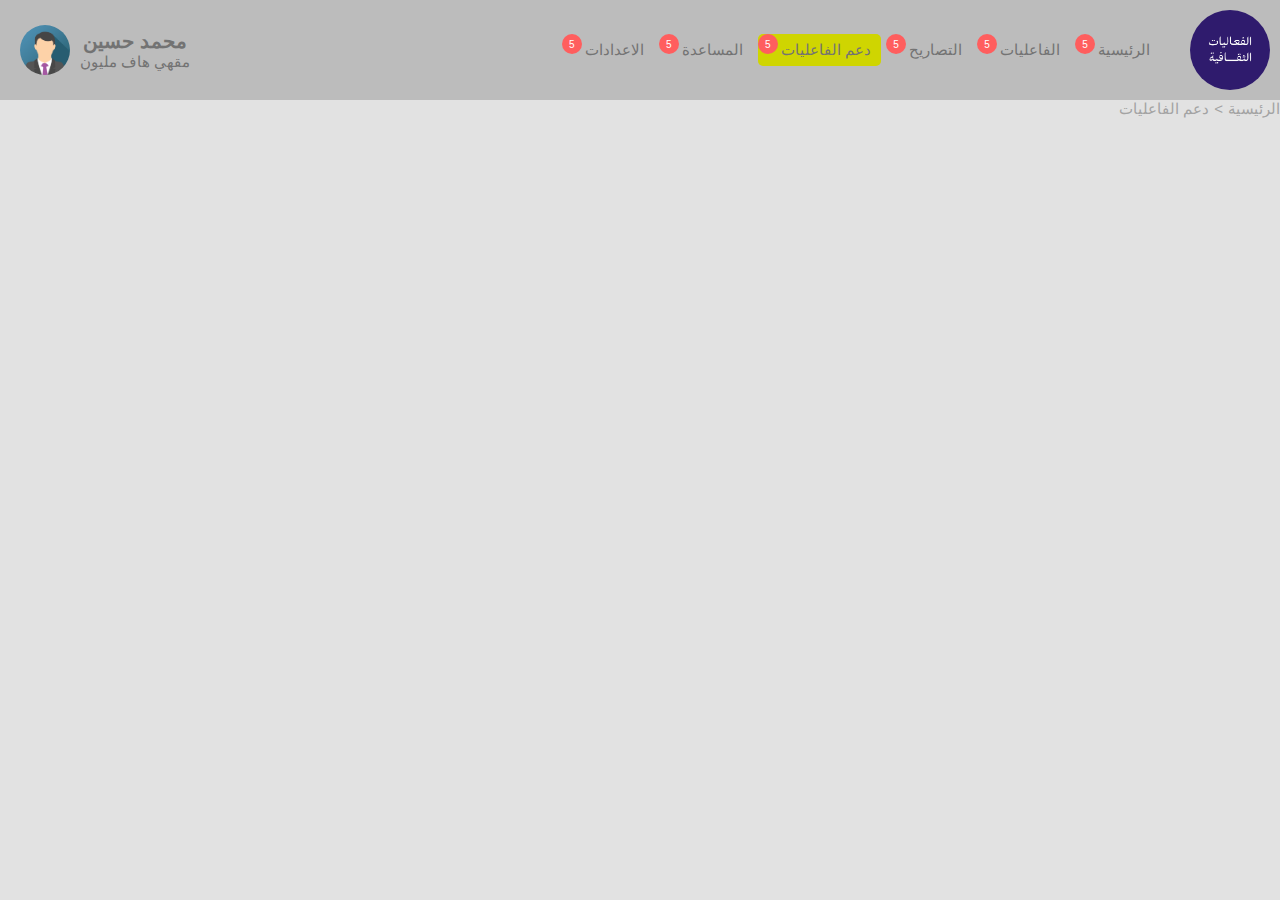
<file: html/events-support.html>
<!DOCTYPE html>
<html>
  <head>
    <!-- <meta name="viewport" content="width=device-width, initial-scale=1" /> -->
    <link
      rel="stylesheet"
      href="https://cdnjs.cloudflare.com/ajax/libs/font-awesome/6.0.0-beta3/css/all.min.css"
    />
    <link
      type="text/css"
      rel="stylesheet"
      href="https://api.mqcdn.com/sdk/mapquest-js/v1.3.2/mapquest.css"
    />

    <link rel="stylesheet" href="../css/main.css" />
  </head>
  <body dir="rtl">
    <nav class="navbar">
      <img class="logo" src="../assets/images/logo.png"></img>
      <div class="dropdown" id="dropdown">
        <button class="dropdown-button">القائمة</button>
        <div class="dropdown-content" id="dropdown-content"></div>
      </div>
      <div class="navbar-middle" id="navbar-middle"></div>
      <div class="navbar-end">
        <div>
          <p style="font-size: 20px; font-weight: bold">محمد حسين</p>
          <p>مقهي هاف مليون</p>
        </div>
        <img
          src="../assets//images/img_avatar.png"
          alt="Avatar"
          class="avatar"
        />
      </div>
    </nav>
    <div>
      <div class="breadcrumb">
        <a href="../index.html" id="main">الرئيسية</a>
        <div>&gt;</div>
        <a id="branch"></a>
      </div>
    </div>
    <!-- <div id="map"></div> -->
    <div id="map" style="width: 100%; height: 600px"></div>
    <!-- <script>
      // Initialize and create the Google Map
      function initMap() {
        // Replace 'YOUR_API_KEY' with your actual API Key
        const apiKey = "YOUR_API_KEY";

        // Initialize the map
        const map = new google.maps.Map(document.getElementById("map"), {
          center: { lat: 37.7749, lng: -122.4194 }, // Set the initial map center
          zoom: 13, // Set the initial zoom level
        });
      }
    </script> -->
    <!-- Include the Google Maps JavaScript API using your API Key -->
    <!-- <script
      async
      defer
      src="https://maps.googleapis.com/maps/api/js?key=YOUR_API_KEY&callback=initMap"
    ></script> -->
    <script src="https://api.mqcdn.com/sdk/mapquest-js/v1.3.2/mapquest.js"></script>
    <script>
      L.mapquest.key = "qqANIbAZ38D5tGgfj659Xpwfz67OXMbn";

      var map = L.mapquest.map("map", {
        center: [40.7128, -74.006], // New York City coordinates
        layers: L.mapquest.tileLayer("map"),
        zoom: 12,
      });
    </script>
    <script src="../js/main.js"></script>
  </body>
</html>
</file>
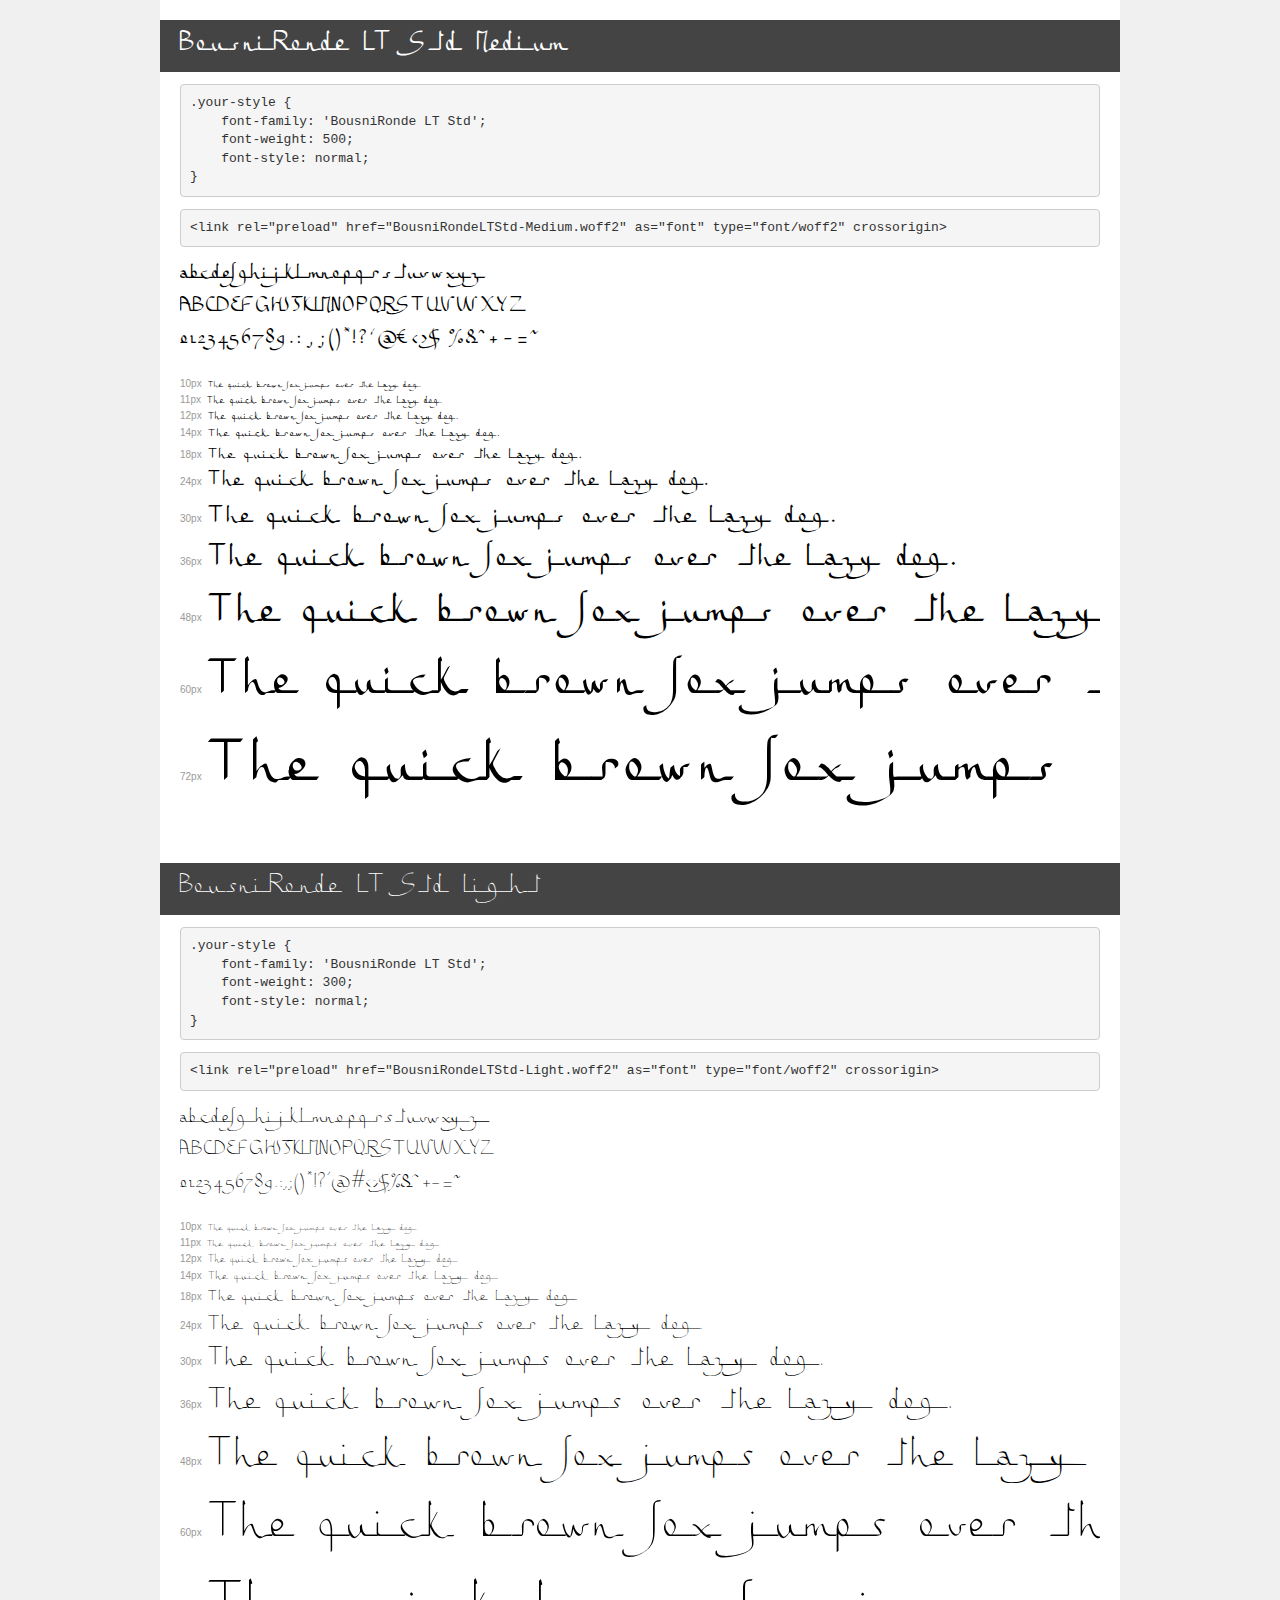
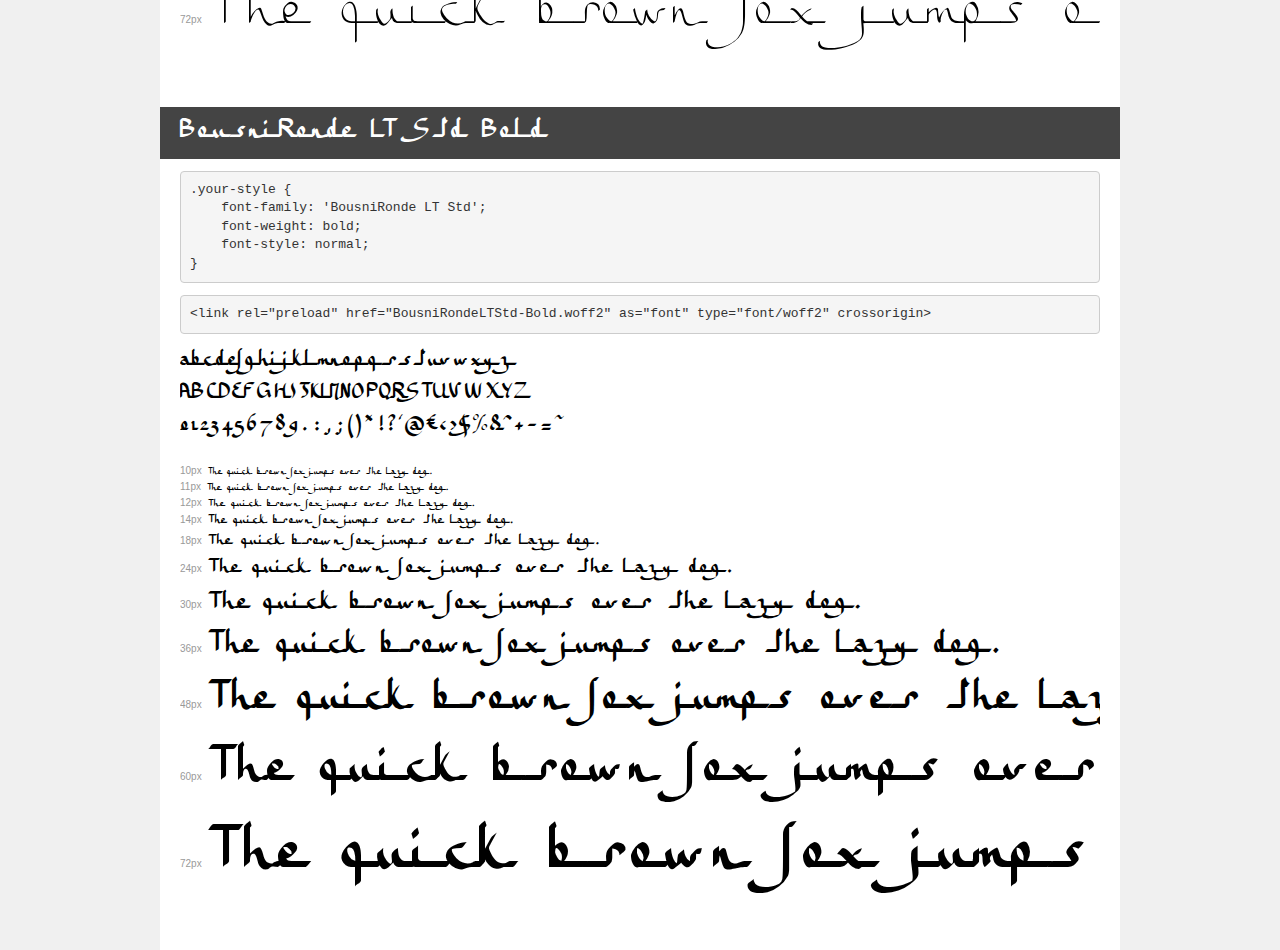
<file: assets/fonts/demo.html>
<!DOCTYPE html>
<html lang="en">
<head>
    <meta charset="utf-8">
    <meta http-equiv="X-UA-Compatible" content="IE=edge">
    <meta name="viewport" content="width=device-width, initial-scale=1">
    <meta name="robots" content="noindex, noarchive">
    <meta name="format-detection" content="telephone=no">
    <title>Transfonter demo</title>
    <link href="stylesheet.css" rel="stylesheet">
    <style>
        /*
        http://meyerweb.com/eric/tools/css/reset/
        v2.0 | 20110126
        License: none (public domain)
        */
        html, body, div, span, applet, object, iframe,
        h1, h2, h3, h4, h5, h6, p, blockquote, pre,
        a, abbr, acronym, address, big, cite, code,
        del, dfn, em, img, ins, kbd, q, s, samp,
        small, strike, strong, sub, sup, tt, var,
        b, u, i, center,
        dl, dt, dd, ol, ul, li,
        fieldset, form, label, legend,
        table, caption, tbody, tfoot, thead, tr, th, td,
        article, aside, canvas, details, embed,
        figure, figcaption, footer, header, hgroup,
        menu, nav, output, ruby, section, summary,
        time, mark, audio, video {
            margin: 0;
            padding: 0;
            border: 0;
            font-size: 100%;
            font: inherit;
            vertical-align: baseline;
        }
        /* HTML5 display-role reset for older browsers */
        article, aside, details, figcaption, figure,
        footer, header, hgroup, menu, nav, section {
            display: block;
        }
        body {
            line-height: 1;
        }
        ol, ul {
            list-style: none;
        }
        blockquote, q {
            quotes: none;
        }
        blockquote:before, blockquote:after,
        q:before, q:after {
            content: '';
            content: none;
        }
        table {
            border-collapse: collapse;
            border-spacing: 0;
        }
        /* demo styles */
        body {
            background: #f0f0f0;
            color: #000;
        }
        .page {
            background: #fff;
            width: 920px;
            margin: 0 auto;
            padding: 20px 20px 0 20px;
            overflow: hidden;
        }
        .font-container {
            overflow-x: auto;
            overflow-y: hidden;
            margin-bottom: 40px;
            line-height: 1.3;
            white-space: nowrap;
            padding-bottom: 5px;
        }
        h1 {
            position: relative;
            background: #444;
            font-size: 32px;
            color: #fff;
            padding: 10px 20px;
            margin: 0 -20px 12px -20px;
        }
        .letters {
            font-size: 25px;
            margin-bottom: 20px;
        }
        .s10:before {
            content: '10px';
        }
        .s11:before {
            content: '11px';
        }
        .s12:before {
            content: '12px';
        }
        .s14:before {
            content: '14px';
        }
        .s18:before {
            content: '18px';
        }
        .s24:before {
            content: '24px';
        }
        .s30:before {
            content: '30px';
        }
        .s36:before {
            content: '36px';
        }
        .s48:before {
            content: '48px';
        }
        .s60:before {
            content: '60px';
        }
        .s72:before {
            content: '72px';
        }
        .s10:before, .s11:before, .s12:before, .s14:before,
        .s18:before, .s24:before, .s30:before, .s36:before,
        .s48:before, .s60:before, .s72:before {
            font-family: Arial, sans-serif;
            font-size: 10px;
            font-weight: normal;
            font-style: normal;
            color: #999;
            padding-right: 6px;
        }
        pre {
            display: block;
            padding: 9px;
            margin: 0 0 12px;
            font-family: Monaco, Menlo, Consolas, "Courier New", monospace;
            font-size: 13px;
            line-height: 1.428571429;
            color: #333;
            font-weight: normal;
            font-style: normal;
            background-color: #f5f5f5;
            border: 1px solid #ccc;
            overflow-x: auto;
            border-radius: 4px;
        }
        /* responsive */
        @media (max-width: 959px) {
            .page {
                width: auto;
                margin: 0;
            }
        }
    </style>
</head>
<body>
<div class="page">
    <div class="demo">
        <h1 style="font-family: 'BousniRonde LT Std'; font-weight: 500; font-style: normal;">BousniRonde LT Std Medium</h1>
        <pre title="Usage">.your-style {
    font-family: 'BousniRonde LT Std';
    font-weight: 500;
    font-style: normal;
}</pre>
        <pre title="Preload (optional)">
&lt;link rel=&quot;preload&quot; href=&quot;BousniRondeLTStd-Medium.woff2&quot; as=&quot;font&quot; type=&quot;font/woff2&quot; crossorigin&gt;</pre>
        <div class="font-container" style="font-family: 'BousniRonde LT Std'; font-weight: 500; font-style: normal;">
            <p class="letters">
                abcdefghijklmnopqrstuvwxyz<br>
ABCDEFGHIJKLMNOPQRSTUVWXYZ<br>
                0123456789.:,;()*!?'@#&lt;&gt;$%&^+-=~
            </p>
            <p class="s10" style="font-size: 10px;">The quick brown fox jumps over the lazy dog.</p>
            <p class="s11" style="font-size: 11px;">The quick brown fox jumps over the lazy dog.</p>
            <p class="s12" style="font-size: 12px;">The quick brown fox jumps over the lazy dog.</p>
            <p class="s14" style="font-size: 14px;">The quick brown fox jumps over the lazy dog.</p>
            <p class="s18" style="font-size: 18px;">The quick brown fox jumps over the lazy dog.</p>
            <p class="s24" style="font-size: 24px;">The quick brown fox jumps over the lazy dog.</p>
            <p class="s30" style="font-size: 30px;">The quick brown fox jumps over the lazy dog.</p>
            <p class="s36" style="font-size: 36px;">The quick brown fox jumps over the lazy dog.</p>
            <p class="s48" style="font-size: 48px;">The quick brown fox jumps over the lazy dog.</p>
            <p class="s60" style="font-size: 60px;">The quick brown fox jumps over the lazy dog.</p>
            <p class="s72" style="font-size: 72px;">The quick brown fox jumps over the lazy dog.</p>
        </div>
    </div>

    <div class="demo">
        <h1 style="font-family: 'BousniRonde LT Std'; font-weight: 300; font-style: normal;">BousniRonde LT Std Light</h1>
        <pre title="Usage">.your-style {
    font-family: 'BousniRonde LT Std';
    font-weight: 300;
    font-style: normal;
}</pre>
        <pre title="Preload (optional)">
&lt;link rel=&quot;preload&quot; href=&quot;BousniRondeLTStd-Light.woff2&quot; as=&quot;font&quot; type=&quot;font/woff2&quot; crossorigin&gt;</pre>
        <div class="font-container" style="font-family: 'BousniRonde LT Std'; font-weight: 300; font-style: normal;">
            <p class="letters">
                abcdefghijklmnopqrstuvwxyz<br>
ABCDEFGHIJKLMNOPQRSTUVWXYZ<br>
                0123456789.:,;()*!?'@#&lt;&gt;$%&^+-=~
            </p>
            <p class="s10" style="font-size: 10px;">The quick brown fox jumps over the lazy dog.</p>
            <p class="s11" style="font-size: 11px;">The quick brown fox jumps over the lazy dog.</p>
            <p class="s12" style="font-size: 12px;">The quick brown fox jumps over the lazy dog.</p>
            <p class="s14" style="font-size: 14px;">The quick brown fox jumps over the lazy dog.</p>
            <p class="s18" style="font-size: 18px;">The quick brown fox jumps over the lazy dog.</p>
            <p class="s24" style="font-size: 24px;">The quick brown fox jumps over the lazy dog.</p>
            <p class="s30" style="font-size: 30px;">The quick brown fox jumps over the lazy dog.</p>
            <p class="s36" style="font-size: 36px;">The quick brown fox jumps over the lazy dog.</p>
            <p class="s48" style="font-size: 48px;">The quick brown fox jumps over the lazy dog.</p>
            <p class="s60" style="font-size: 60px;">The quick brown fox jumps over the lazy dog.</p>
            <p class="s72" style="font-size: 72px;">The quick brown fox jumps over the lazy dog.</p>
        </div>
    </div>

    <div class="demo">
        <h1 style="font-family: 'BousniRonde LT Std'; font-weight: bold; font-style: normal;">BousniRonde LT Std Bold</h1>
        <pre title="Usage">.your-style {
    font-family: 'BousniRonde LT Std';
    font-weight: bold;
    font-style: normal;
}</pre>
        <pre title="Preload (optional)">
&lt;link rel=&quot;preload&quot; href=&quot;BousniRondeLTStd-Bold.woff2&quot; as=&quot;font&quot; type=&quot;font/woff2&quot; crossorigin&gt;</pre>
        <div class="font-container" style="font-family: 'BousniRonde LT Std'; font-weight: bold; font-style: normal;">
            <p class="letters">
                abcdefghijklmnopqrstuvwxyz<br>
ABCDEFGHIJKLMNOPQRSTUVWXYZ<br>
                0123456789.:,;()*!?'@#&lt;&gt;$%&^+-=~
            </p>
            <p class="s10" style="font-size: 10px;">The quick brown fox jumps over the lazy dog.</p>
            <p class="s11" style="font-size: 11px;">The quick brown fox jumps over the lazy dog.</p>
            <p class="s12" style="font-size: 12px;">The quick brown fox jumps over the lazy dog.</p>
            <p class="s14" style="font-size: 14px;">The quick brown fox jumps over the lazy dog.</p>
            <p class="s18" style="font-size: 18px;">The quick brown fox jumps over the lazy dog.</p>
            <p class="s24" style="font-size: 24px;">The quick brown fox jumps over the lazy dog.</p>
            <p class="s30" style="font-size: 30px;">The quick brown fox jumps over the lazy dog.</p>
            <p class="s36" style="font-size: 36px;">The quick brown fox jumps over the lazy dog.</p>
            <p class="s48" style="font-size: 48px;">The quick brown fox jumps over the lazy dog.</p>
            <p class="s60" style="font-size: 60px;">The quick brown fox jumps over the lazy dog.</p>
            <p class="s72" style="font-size: 72px;">The quick brown fox jumps over the lazy dog.</p>
        </div>
    </div>

</div>
</body>
</html>
</file>
<file: css/main.css>
@font-face {
  font-family: "BousniRondeLTStd"; /* Give your font a name to use in CSS */
  src: url("../assets/fonts/BousniRondeLTStd-Bold.ttf") format("ttf");
  font-weight: bold;
  font-style: bold;
}
* {
  padding: 0;
  margin: 0;
  /* text-align: center; */
  vertical-align: middle;
  font-size: 15px;
  /* border: 2px solid #000; */
}
#map {
  height: 500px; /* Adjust the height as needed */
  width: 100%; /* Adjust the width as needed */
}
body {
  font-family: "BousniRondeLTStd", sans-serif;
  width: 100%;
  height: 100%;
  background-color: #e2e2e2;
  color: #737373;
}
table {
  background-color: #efefef;
  padding: 10px;
  border-radius: 5px;
  border-collapse: separate; /* This is necessary to apply border-spacing */
  border-spacing: 0 10px; /* 0 horizontal and 10px vertical spacing */
}

.sort {
  cursor: pointer;
}
th,
td {
  padding-top: 10px;
  padding-bottom: 10px;
  padding-left: 5px;
  padding-right: 5px;
  /* border: none; */
}
th {
  text-align: right;
}
tr {
  /* border: none; */
}
tbody tr {
  background-color: #fff;
  border-radius: 5px;
}
label {
  cursor: pointer;
}
/* Apply border-radius to the first and last td of the row */
button {
  border: none;
  outline: none;
  width: initial;
  background-color: #899ae1;
  color: #fff;
  padding: 5px;
  border-radius: 5px;
}
select {
  background-color: #bfbfbf;
  border: 1px solid#bfbfbf;
  border-radius: 3px;
  color: #fff;
  width: 100px;
  height: 20px;
  cursor: pointer;
}
input[type="checkbox"] {
  cursor: pointer;
}

select option {
  background-color: #fff; /* Inherit the background color */
  color: #737373;
}
.notification {
  border-radius: 50%;
  width: 20px;
  height: 20px;
  background-color: #ff5e5e;
  color: #fff;
  display: flex;
  justify-content: center;
  align-items: center;
  position: absolute;
  top: 0px;
  left: 0px;
}
.notification-number {
  font-size: 10px;
}
a {
  text-decoration: none !important; /* Remove underline */
  color: inherit; /* Inherit the color from the parent element */
  /* Additional styles can be added or adjusted as needed */
}
.navbar {
  display: flex;
  gap: 30px;
  align-items: center;
  background-color: #bcbcbc;
  padding: 10px;
}

.navbar-end {
  display: flex;
  margin-right: auto;
  align-items: center;
  text-align: center;
}
.navbar-middle {
  display: flex;
  gap: 5px;
}
.navbar-item {
  position: relative;
  padding: 7px 10px 7px 23px;
  border-radius: 5px;
}
.navbar-item-selected {
  position: relative;
  padding: 7px 10px 7px 23px;
  border-radius: 5px;
  background-color: #cfd501;
}
.navbar-item:hover {
  background-color: #cfd501;
  cursor: pointer;
}
.avatar {
  vertical-align: middle;
  width: 50px;
  height: 50px;
  border-radius: 50%;
  padding: 10px;
}

.container {
  display: flex;
  flex-direction: column;
  margin: 30px;
  gap: 30px;
  /* width: 100%; */
}
.new-container {
  display: flex;
  flex-direction: column;
  margin: 30px;
  gap: 30px;
  width: 100%;
}
.categories-container {
  display: flex;
  gap: 10px;
  /* justify-content: flex-end; */
  /* margin-right: auto; */
}
.category {
  background-color: #f2f2f2;
  border-radius: 5px;
  padding: 5px;
  cursor: pointer;
}
.category-chosen {
  background-color: #899ae1;
  border-radius: 5px;
  padding: 5px;
  cursor: pointer;
  color: #fff;
}
.category:hover {
  background-color: #899ae1;
  color: #fff;
}
.list {
  border: 1px solid #ccc;
  /* padding: 10px; */
  /* margin-bottom: 10px; */
  width: 200px;
  height: 100%;
  border-radius: 5px;
}

.list-item {
  border-radius: 5px;
  padding: 10px;
  margin: 10px;
  background-color: #f8f8f8;
  cursor: pointer;
  box-shadow: rgba(50, 50, 93, 0.25) 0px 2px 5px -1px,
    rgba(0, 0, 0, 0.3) 0px 1px 3px -1px;
  display: flex;
  flex-direction: column;
  gap: 10px;
  align-items: self-start;
}
.lists-container {
  display: flex;
  gap: 50px;
  justify-content: center;
}
.list-container {
  display: flex;
  flex-direction: column;
  background-color: #efefef;
  min-height: 400px;
  padding: 10px;
}
.list-header {
  display: flex;
  gap: 10px;
  justify-content: center;
  align-items: center;
  padding: 10px;
}
.search-container {
  background-color: #fff;
  border-radius: 6px;
  width: 30px;
  height: 30px;
  margin-right: auto;
  display: flex;
  justify-content: center;
  align-items: center;
}
.total-number {
  color: #fff;
  background-color: #ff5e5e;
  padding: 5px;
  display: flex;
  justify-content: center;
  align-items: center;
  border-radius: 5px;
}
/* stepper */
#stepper-container {
  display: flex;
  align-items: center;
  justify-content: center;
  width: 100%;
  margin: auto;
}

.step {
  width: 30px;
  height: 30px;
  border-radius: 50%;
  background: #ddd;
  background-color: #fff;
  display: flex;
  align-items: center;
  justify-content: center;
  cursor: pointer;
  transition: background 0.3s;
}

.step.active {
  background: #000;
  color: #fff;
}
.step-container {
  display: flex;
  flex-direction: column;
  justify-content: center;
  align-items: center;
  position: relative;
  top: 10px;
}

.step-title {
  margin-top: 5px; /* Spacing between step and title */
  color: #666; /* Grey color for the title text */
}

.connector {
  height: 2px;
  flex: 1;
  background: #848484;
  transition: background 0.3s;
}

.active ~ .connector {
  background: #000;
}

/* Existing styles for the stepper ... */

.content {
  /* margin-top: 20px;
  padding: 10px;
  border: 1px solid #ddd; */
  display: none;
}

#navigation-buttons {
  margin-top: 20px;
  display: flex;
  justify-content: center;
  gap: 20px;
}

button {
  font-size: 15px;
  cursor: pointer;
}
#back-button {
  height: 25px;
  width: 50px;
  background-color: #b7b7b7;
  border: 1px solid #b7b7b7;
  color: #000;
  border-radius: 5px;
}
#next-button {
  height: 25px;
  width: 50px;
  background-color: #899ae1;
  border: 1px solid #899ae1;
  color: #fff;
  border-radius: 5px;
}
#submit-button {
  height: 25px;
  width: 50px;
  background-color: #6fd272;
  border: 1px solid #6fd272;
  color: #fff;
  border-radius: 5px;
}

/* horizontal stepper */

/* dropdown */
/* Style the dropdown container */
.dropdown {
  position: relative;
  display: none;
}

/* Style the dropdown button */
.dropdown-button {
  background-color: #899ae1;
  color: #fff;
  border: none;
  padding: 10px 20px;
  cursor: pointer;
  border-radius: 5px;
  height: 30px;
  width: 70px !important;
  margin-bottom: 5px;
}

/* Style the dropdown content (hidden by default) */
.dropdown-content {
  display: none;
  /* display: block; */
  position: absolute;
  background-color: #f1f1f1;
  min-width: 120px;
  box-shadow: 0px 8px 16px 0px rgba(0, 0, 0, 0.2);
  z-index: 1;
  padding: 5px;
}

/* Style the dropdown links */
.dropdown-content a {
  color: #333;
  padding: 12px 16px;
  text-decoration: none;
  display: block;
}

/* Change color of dropdown links on hover */
.dropdown-content a:hover {
  background-color: #ddd;
}

/* Show the dropdown content when the dropdown button is hovered over */
.dropdown:hover .dropdown-content {
  display: block;
}

/* pagination */
.pagination {
  list-style: none;
  display: flex;
  justify-content: center;
}
.pagination li {
  margin: 0 5px;
}
.pagination a {
  text-decoration: none;
  padding: 5px 10px;
  /* border: 1px solid #000; */
  color: #000;
}
.pagination a:hover {
  /* background-color: #000; */
  /* color: #fff; */
}
@media (max-width: 849px) {
  #navbar-middle {
    display: none; /* Adjust the height for smaller screens */
  }
  #dropdown {
    display: inline-block; /* Adjust the height for smaller screens */
  }
}

.form-container {
  background-color: #efefef;
  padding: 10px;
  border-radius: 5px;
  display: flex;
  flex-wrap: wrap;
  gap: 10px;
}
.custom-input {
  width: 150px;
  height: 30px;
  background-color: white;
  border: 1px solid #ccc;
  font-size: 16px;
  color: #333;
  border-radius: 5px;
}
.custom-input option {
  background-color: white;
  color: #333;
}
/* Style for the placeholder text */
.custom-input::placeholder {
  color: #888; /* Grey placeholder text color */
}
.remove {
  color: #000;
  background-color: #bfbfbf;
  border-radius: 5px;
  margin-right: auto;
}
.remove:hover {
  color: #bfbfbf;
  background-color: #000;
  border-radius: 5px;
}
.breadcrumb {
  font-family: Arial, sans-serif;
  font-size: 16px;
  margin-left: auto;
  display: flex;
  gap: 5px;
  color: #a3a3a3;
}
.breadcrumb a {
  text-decoration: none;
  color: #000;
  color: #a3a3a3;
}
.breadcrumb span {
  margin: 0 5px;
}
.alert {
  text-align: right;
  background-color: #f3f1aa;
  padding: 5px;
  border-radius: 5px;
  box-shadow: rgba(50, 50, 93, 0.25) 0px 2px 5px -1px,
    rgba(0, 0, 0, 0.3) 0px 1px 3px -1px;
}
.button-container {
  width: 100%;
  display: flex;
  justify-content: space-between;
}
.parent-flex {
  display: flex;
  flex-wrap: wrap;
  justify-content: space-around;
  gap: 50px;
}
.child-flex {
  max-width: 50%;
  display: flex;
  flex-wrap: wrap;
  flex-direction: column;
  /* justify-content: flex-start; */
  align-items: flex-start;
  gap: 20px;
}
.image-upload-container {
  align-items: center;
  gap: 10px;
}
.input-container {
  width: 100%;
  display: flex;
  flex-wrap: wrap;
  justify-content: space-between;
  gap: 5px;
}

/* switch */
.switch {
  position: relative;
  display: inline-block;
  /* width: 60px; */
  /* height: 34px; */
  width: 50px;
  height: 25px;
}

.switch input {
  opacity: 0;
  width: 0;
  height: 0;
}

.slider {
  position: absolute;
  cursor: pointer;
  top: 0;
  left: 0;
  right: 0;
  bottom: 0;
  background-color: #ccc;
  -webkit-transition: 0.4s;
  transition: 0.4s;
}

.slider:before {
  position: absolute;
  content: "";
  /* height: 26px; */
  /* width: 26px; */
  height: 18px;
  width: 18px;
  /* left: 4px;
  bottom: 4px; */
  left: 3px;
  bottom: 3.5px;
  background-color: white;
  -webkit-transition: 0.4s;
  transition: 0.4s;
}

input:checked + .slider {
  background-color: #6fd272;
}

input:focus + .slider {
  box-shadow: 0 0 1px #6fd272;
}

input:checked + .slider:before {
  -webkit-transform: translateX(26px);
  -ms-transform: translateX(26px);
  transform: translateX(26px);
}

/* Rounded sliders */
.slider.round {
  border-radius: 34px;
}

.slider.round:before {
  border-radius: 50%;
}
.content-container {
  background-color: #f2f2f2;
  /* padding: 20px; */
  padding-top: 20px;
  padding-bottom: 20px;
  margin: auto;
  border-radius: 5px;
  width: 100%;
}
.custom-file-upload {
}
.dropzone {
  background-color: #fff;
  border-radius: 5px;
  /* padding: 10px; */
  /* padding-top: 30px;
  padding-bottom: 30px;  */
  /* border: 1px solid grey; */
  /* margin: 10px; */
  padding: 10px;
}
/* image crop */
#imageContainer {
  width: 300px; /* Fixed width for the uploaded image */
  height: 300px; /* Fixed height for the uploaded image */
  overflow: hidden;
  margin: 20px 0;
  border: 1px dashed #b8bcc2;
  border-radius: 5px;
}

#cropperImage {
  max-width: 100%;
  max-height: 100%;
  width: auto;
  height: auto;
}

#cropButton {
  display: block;
  margin-top: 10px;
}

#croppedContainer {
  display: none;
  width: 200px; /* Fixed width for the cropped image */
  height: 200px; /* Fixed height for the cropped image */
  overflow: hidden;
  margin-top: 20px;
  border: 1px dashed #b8bcc2;
  border-radius: 5px;
}

#croppedImage {
  max-width: 100%;
  max-height: 100%;
  width: auto;
  height: auto;
}
/* modal */
.modal {
  display: none;
  position: fixed;
  z-index: 1;
  left: 0;
  top: 0;
  width: 100%;
  height: 100%;
  background-color: rgba(0, 0, 0, 0.7);
  /* display: flex; */
  justify-content: center;
  align-items: center;
}

.modal-content {
  background-color: #e5e5e5;
  padding: 20px;
  border: 1px solid #888;
  width: 25%;
  box-shadow: 0 4px 8px 0 rgba(0, 0, 0, 0.2);
  text-align: center;
  display: flex;
  flex-direction: column;
  gap: 10px;
  border-radius: 5px;
}

/* Close button style */
.close {
  color: #888;
  float: right;
  font-size: 28px;
  font-weight: bold;
  cursor: pointer;
}
/* modal content */
#closeModalBtn {
  margin-right: auto;
}
.title {
  display: flex;
  justify-content: space-between;
  align-items: center;
}

.title div {
  font-size: 18px;
  font-weight: bold;
}

.submit-container {
  display: flex;
  justify-content: center;
  align-items: center;
  gap: 20px;
}
.submit-container button {
  min-width: 100px;
}
.url-container {
  display: flex;
  justify-content: space-between;
  align-items: center;
  gap: 20px;
}
.url-container label {
  width: 100px;
}
.url-container input {
  width: 100%;
  outline: none;
  border: none;
  border-radius: 5px;
  height: 30px;
}
.swiper-slide {
  width: initial !important;
  position: relative;
}
.swiper-slide img {
  width: 80px;
  border-radius: 5px;
}
.swiper-slide i {
  position: absolute;
  top: 0;
  left: 0;
  background-color: #f45050;
  color: #fff;
  border-radius: 50%;
  padding: 4px;
  margin: 2px;
  width: 10px;
  height: 10px;
  cursor: pointer;
  font-size: 10px;
}

/* Styles for the Swiper container */
.swiper-container {
  width: 100%;
  overflow: hidden;
  position: relative; /* Make sure it's positioned relatively */
}
.swiper-pagination-bullets {
  display: none;
}
/* Style for the swiper container */
.swiper-container {
}

/* Style for the next button */
.swiper-button-next {
  position: absolute;
  bottom: 200px; /* Adjust the bottom distance as needed */
  right: 200px; /* Adjust the right distance as needed */
  display: none;
}

/* Style for the previous button */
.swiper-button-prev {
  position: absolute;
  bottom: 20px; /* Adjust the bottom distance as needed */
  left: 20px; /* Adjust the left distance as needed */
  display: none;
}

.body-wrapper {
  display: flex;
  /* flex-wrap: wrap; */
  justify-content: space-between;
}

/* Basic CSS for the vertical stepper */
.v-stepper {
  display: flex;
  flex-direction: column;
  width: 350px;
  padding: 20px;
}

.v-step {
  display: flex;
  justify-content: flex-end;
  align-items: center;
  margin-bottom: 20px;
  cursor: pointer;
  gap: 10px;
}
.v-step .v-step-title {
  text-align: left;
}
.v-step-number {
  width: 20px;
  height: 20px;
  background-color: #c9c9c9;
  color: #fff;
  border-radius: 50%;
  display: flex;
  justify-content: center;
  align-items: center;
  font-weight: bold;
}
.v-step-title {
  width: 70px;
}
.v-step-content {
  padding: 10px;
  background-color: #fbff7a;
  width: 300px;
  border-radius: 5px;
  display: flex;
  flex-direction: column;
  gap: 15px;
}
.active .v-step-number {
  background-color: #918e8e;
  border-radius: 50%;
}
/* container-b */
.container-b {
  position: relative;
  top: 140px;
}
.logo {
  /*font-size: 24px;
  color: red;
  font-weight: bold;
  padding: 10px 0;
  */
  width: 80px;
  height: 80px;
  border-radius: 50%;
}
</file>
<file: assets/fonts/stylesheet.css>
@font-face {
    font-family: 'BousniRonde LT Std';
    src: url('BousniRondeLTStd-Medium.eot');
    src: local('BousniRonde LT Std Medium'), local('BousniRondeLTStd-Medium'),
        url('BousniRondeLTStd-Medium.eot?#iefix') format('embedded-opentype'),
        url('BousniRondeLTStd-Medium.woff2') format('woff2'),
        url('BousniRondeLTStd-Medium.woff') format('woff'),
        url('BousniRondeLTStd-Medium.ttf') format('truetype');
    font-weight: 500;
    font-style: normal;
    font-display: swap;
}

@font-face {
    font-family: 'BousniRonde LT Std';
    src: url('BousniRondeLTStd-Light.eot');
    src: local('BousniRonde LT Std Light'), local('BousniRondeLTStd-Light'),
        url('BousniRondeLTStd-Light.eot?#iefix') format('embedded-opentype'),
        url('BousniRondeLTStd-Light.woff2') format('woff2'),
        url('BousniRondeLTStd-Light.woff') format('woff'),
        url('BousniRondeLTStd-Light.ttf') format('truetype');
    font-weight: 300;
    font-style: normal;
    font-display: swap;
}

@font-face {
    font-family: 'BousniRonde LT Std';
    src: url('BousniRondeLTStd-Bold.eot');
    src: local('BousniRonde LT Std Bold'), local('BousniRondeLTStd-Bold'),
        url('BousniRondeLTStd-Bold.eot?#iefix') format('embedded-opentype'),
        url('BousniRondeLTStd-Bold.woff2') format('woff2'),
        url('BousniRondeLTStd-Bold.woff') format('woff'),
        url('BousniRondeLTStd-Bold.ttf') format('truetype');
    font-weight: bold;
    font-style: normal;
    font-display: swap;
}
</file>
